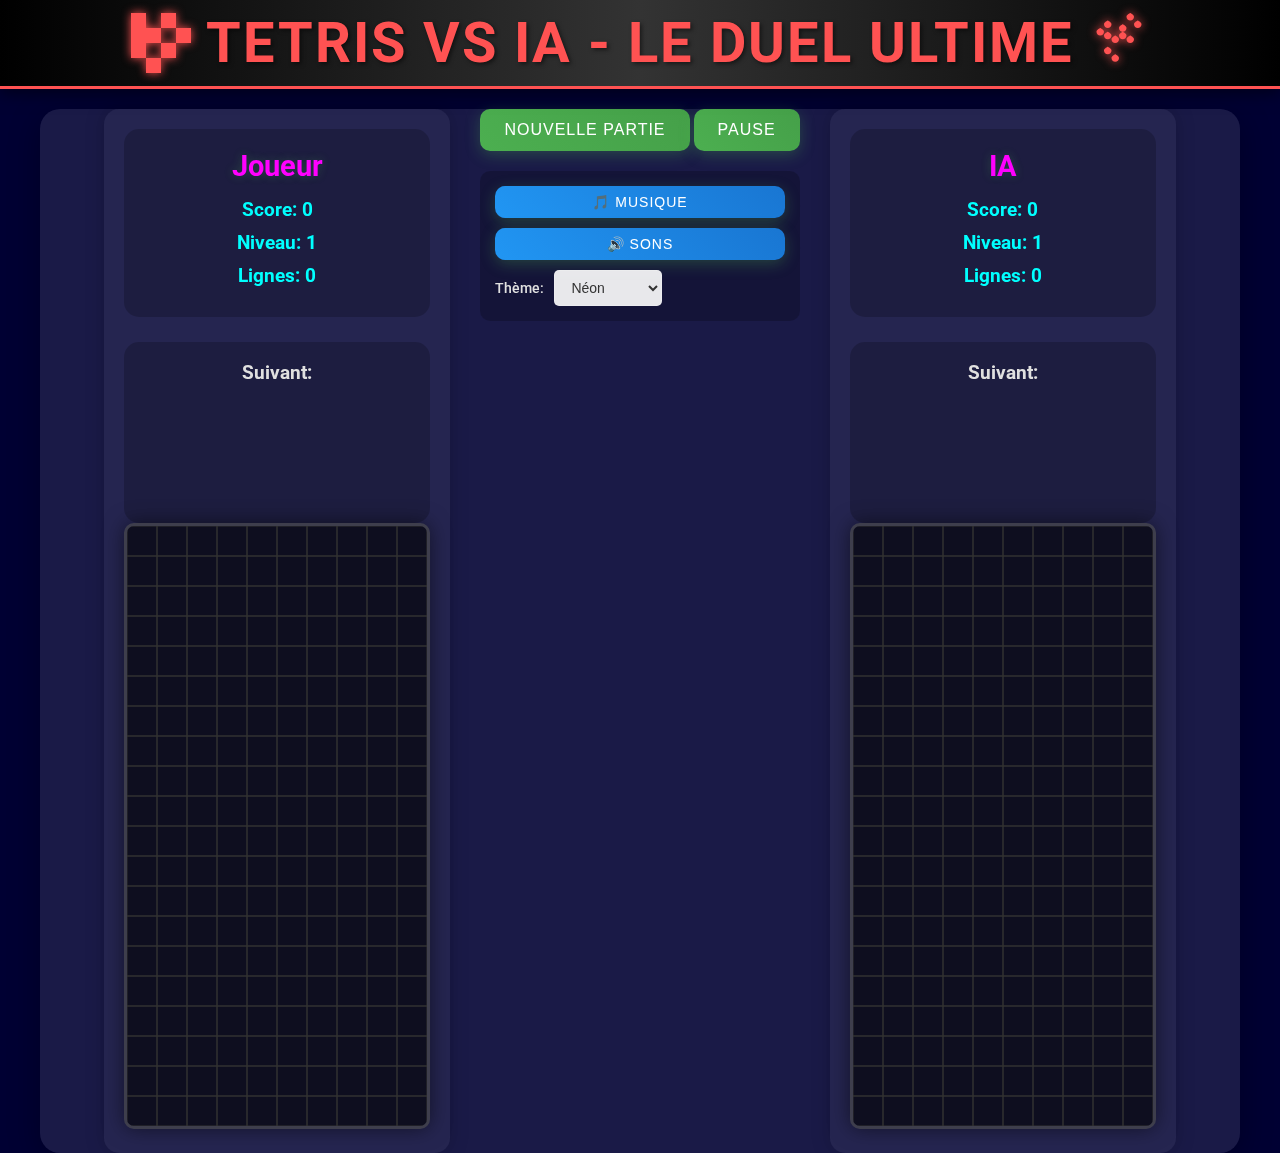
<file: index.html>
<!DOCTYPE html>
<html lang="fr">
<head>
    <meta charset="UTF-8">
    <meta name="viewport" content="width=device-width, initial-scale=1.0">
    <title>Tetris VS IA - Le Duel Ultime</title>
    <link rel="stylesheet" href="css/style.css">
    <link href="https://fonts.googleapis.com/css2?family=Roboto:wght@400;500;700&display=swap" rel="stylesheet">
    <link rel="icon" type="image/x-icon" href="assets/images/favicon.ico">
    <style>
        body {
            margin: 0;
            padding: 0;
            display: flex;
            flex-direction: column;
            align-items: center;
            min-height: 100vh;
        }
        
        .header {
            position: sticky;
            top: 0;
            width: 100%;
            text-align: center;
            padding: 10px 0;
            margin: 0;
            background: linear-gradient(to right, #000, #333, #000);
            border-bottom: 3px solid #ff5252;
            box-shadow: 0 4px 15px rgba(0,0,0,0.5);
            z-index: 1000;
            display: flex;
            justify-content: center;
        }
        
        .game-title {
            font-size: 3.5rem;
            color: #ff5252;
            text-shadow: 2px 2px 4px rgba(0,0,0,0.5);
            font-weight: bold;
            letter-spacing: 2px;
            margin: 0;
            display: inline-flex;
            align-items: center;
            justify-content: center;
            animation: glow 2s ease-in-out infinite alternate;
        }
        
        .title-icon {
            height: 60px;
            margin: 0 15px;
            filter: drop-shadow(0 0 5px #ff5252);
            animation: rotate 10s linear infinite;
        }
        
        @keyframes glow {
            from {
                text-shadow: 0 0 5px #fff, 0 0 10px #fff, 0 0 15px #ff5252, 0 0 20px #ff5252;
            }
            to {
                text-shadow: 0 0 10px #fff, 0 0 20px #fff, 0 0 30px #ff5252, 0 0 40px #ff5252;
            }
        }
        
        @keyframes rotate {
            from { transform: rotate(0deg); }
            to { transform: rotate(360deg); }
        }
        
        .game-container {
            margin-top: 20px;
            padding: 0 20px;
            width: 100%;
            max-width: 1200px;
            display: flex;
            justify-content: center;
        }
    </style>
</head>
<body>
    <header class="header">
        <h1 class="game-title">
            <img src="[data-uri]" class="title-icon" alt="Tetris Icon">
            TETRIS VS IA - LE DUEL ULTIME
            <img src="[data-uri]" class="title-icon" alt="AI Icon">
        </h1>
    </header>
    
    <div class="game-container">
        <!-- Joueur Humain -->
        <div class="player-section">
            <div class="game-info">
                <div class="score-container">
                    <h2>Joueur</h2>
                    <h3>Score: <span id="playerScore">0</span></h3>
                    <h3>Niveau: <span id="playerLevel">1</span></h3>
                    <h3>Lignes: <span id="playerLines">0</span></h3>
                </div>
                <div class="next-piece">
                    <h3>Suivant:</h3>
                    <canvas id="playerNextPiece" width="100" height="100"></canvas>
                </div>
            </div>
            <canvas id="playerBoard" width="300" height="600"></canvas>
        </div>

        <!-- Section centrale -->
        <div class="center-section">
            <div class="game-controls">
                <button id="startBtn">Nouvelle Partie</button>
                <button id="pauseBtn">Pause</button>
            </div>
            <div class="special-events">
                <div id="eventDisplay" class="event-box hidden">
                    <!-- Affichage des événements spéciaux -->
                </div>
            </div>
            <div class="mobile-controls">
                <button id="leftBtn">←</button>
                <button id="rightBtn">→</button>
                <button id="rotateBtn">↻</button>
                <button id="dropBtn">↓</button>
            </div>
            <div class="game-settings">
                <button id="musicToggle">🎵 Musique</button>
                <button id="soundToggle">🔊 Sons</button>
                <div class="theme-selector">
                    <label for="theme">Thème:</label>
                    <select id="theme">
                        <option value="classic">Classique</option>
                        <option value="neon">Néon</option>
                        <option value="retro">Rétro</option>
                    </select>
                </div>
            </div>
        </div>

        <!-- IA -->
        <div class="player-section">
            <div class="game-info">
                <div class="score-container">
                    <h2>IA</h2>
                    <h3>Score: <span id="aiScore">0</span></h3>
                    <h3>Niveau: <span id="aiLevel">1</span></h3>
                    <h3>Lignes: <span id="aiLines">0</span></h3>
                </div>
                <div class="next-piece">
                    <h3>Suivant:</h3>
                    <canvas id="aiNextPiece" width="100" height="100"></canvas>
                </div>
            </div>
            <canvas id="aiBoard" width="300" height="600"></canvas>
        </div>
    </div>

    <script src="js/tetromino.js"></script>
    <script src="js/board.js"></script>
    <script src="js/score.js"></script>
    <script src="js/controls.js"></script>
    <script src="js/ai.js"></script>
    <script src="js/rules.js"></script>
    <script src="js/audio.js"></script>
    <script src="js/game.js"></script>
</body>
</html>
</file>
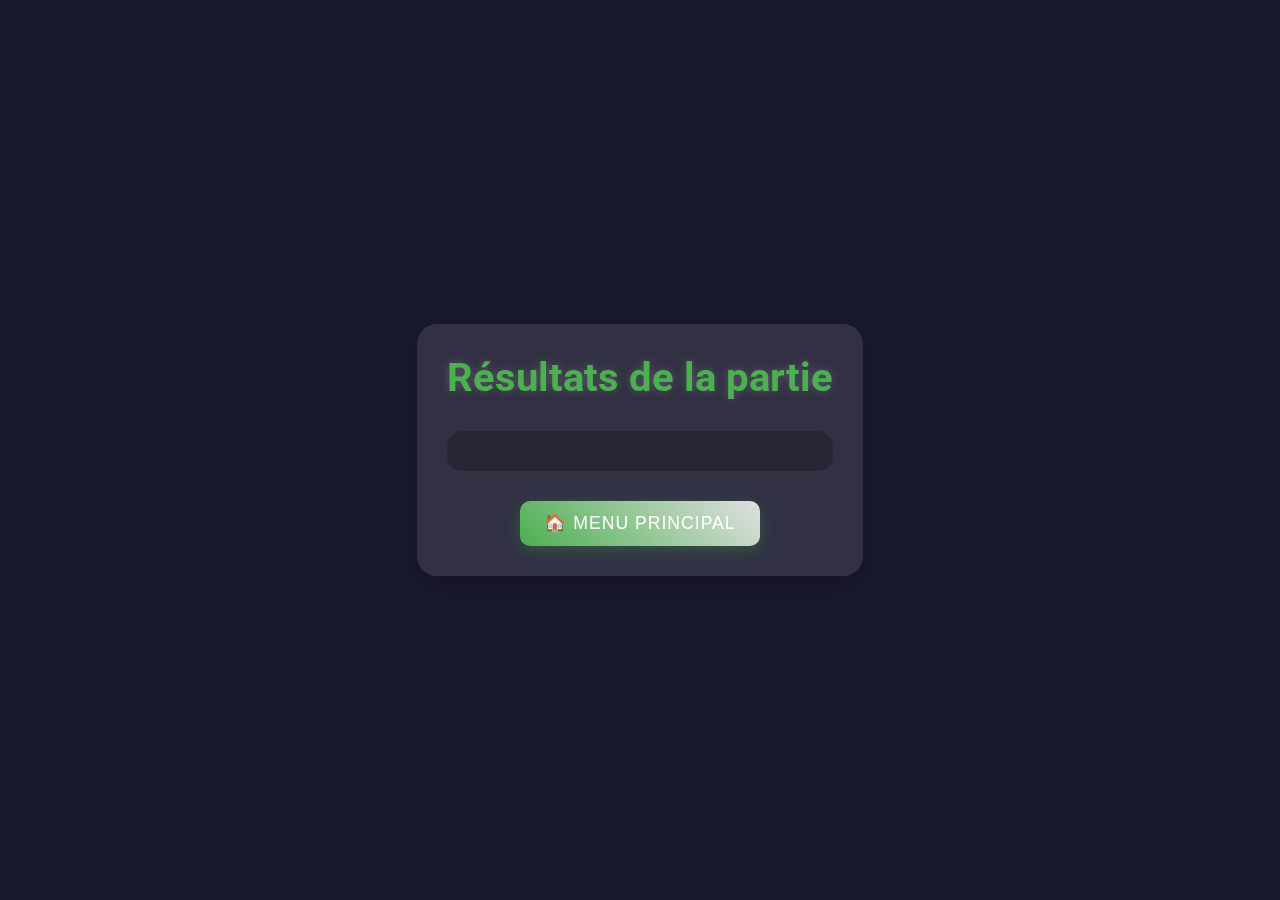
<file: dashboard.html>
<!DOCTYPE html>
<html lang="fr">
<head>
    <meta charset="UTF-8">
    <meta name="viewport" content="width=device-width, initial-scale=1.0">
    <title>Résultats - Tetris VS IA</title>
    <link href="https://fonts.googleapis.com/css2?family=Roboto:wght@400;500;700&display=swap" rel="stylesheet">
    <link rel="stylesheet" href="css/style.css">
</head>
<body class="theme-classic">
    <div class="dashboard-container">
        <h1>Résultats de la partie</h1>
        
        <div class="last-game">
            <!-- La dernière partie sera affichée ici -->
        </div>

        <div class="dashboard-buttons">
            <button id="mainMenuBtn" class="dashboard-button">🏠 Menu Principal</button>
        </div>
    </div>

    <script src="js/dashboard.js"></script>
</body>
</html>
</file>
<file: css/style.css>
* {
    margin: 0;
    padding: 0;
    box-sizing: border-box;
}

body {
    font-family: 'Roboto', sans-serif;
    background: linear-gradient(135deg, var(--bg-color) 0%, var(--bg-color) 100%);
    display: flex;
    justify-content: center;
    align-items: center;
    min-height: 100vh;
    color: #fff;
    transition: opacity 0.5s, transform 0.5s;
}

.game-container {
    display: flex;
    gap: 30px;
    padding: 30px;
    background: rgba(255, 255, 255, 0.1);
    border-radius: 20px;
    backdrop-filter: blur(10px);
    box-shadow: 0 8px 32px rgba(0, 0, 0, 0.3);
}

.game-info {
    display: flex;
    flex-direction: column;
    gap: 25px;
    min-width: 200px;
}

.score-container {
    background: rgba(0, 0, 0, 0.2);
    padding: 20px;
    border-radius: 15px;
    text-align: center;
}

.score-container h2 {
    font-size: 1.8em;
    margin-bottom: 15px;
    color: var(--primary-color);
    text-shadow: 0 0 10px rgba(76, 175, 80, 0.3);
}

.score-container h3 {
    font-size: 1.2em;
    margin: 10px 0;
    color: var(--secondary-color);
}

.next-piece {
    background: rgba(0, 0, 0, 0.2);
    padding: 20px;
    border-radius: 15px;
    text-align: center;
}

.next-piece h3 {
    margin-bottom: 15px;
    color: #e0e0e0;
}

#gameBoard {
    border: 3px solid rgba(255, 255, 255, 0.1);
    border-radius: 10px;
    background-color: rgba(0, 0, 0, 0.4);
    box-shadow: 0 0 20px rgba(0, 0, 0, 0.5);
}

.controls {
    display: flex;
    flex-direction: column;
    gap: 15px;
    min-width: 200px;
}

button {
    padding: 12px 24px;
    font-size: 16px;
    cursor: pointer;
    background: linear-gradient(45deg, #4CAF50, #45a049);
    color: white;
    border: none;
    border-radius: 10px;
    transition: all 0.3s ease;
    text-transform: uppercase;
    letter-spacing: 1px;
    box-shadow: 0 4px 15px rgba(76, 175, 80, 0.3);
}

button:hover {
    transform: translateY(-2px);
    box-shadow: 0 6px 20px rgba(76, 175, 80, 0.4);
}

button:active {
    transform: translateY(1px);
}

.mobile-controls {
    display: none;
    grid-template-columns: repeat(3, 1fr);
    gap: 10px;
    margin-top: 20px;
}

.mobile-controls button {
    padding: 15px;
    font-size: 24px;
    border-radius: 50%;
    aspect-ratio: 1;
    display: flex;
    align-items: center;
    justify-content: center;
}

/* Animations */
@keyframes fadeIn {
    from { opacity: 0; transform: translateY(-20px); }
    to { opacity: 1; transform: translateY(0); }
}

@keyframes pulse {
    0% { transform: scale(1); }
    50% { transform: scale(1.05); }
    100% { transform: scale(1); }
}

@keyframes glow {
    0% { box-shadow: 0 0 5px rgba(76, 175, 80, 0.3); }
    50% { box-shadow: 0 0 20px rgba(76, 175, 80, 0.5); }
    100% { box-shadow: 0 0 5px rgba(76, 175, 80, 0.3); }
}

/* Application des animations */
.score-container, .next-piece {
    animation: fadeIn 0.5s ease-out;
}

#score {
    animation: pulse 2s infinite;
    display: inline-block;
}

button#startBtn {
    animation: glow 2s infinite;
}

/* Media Queries */
@media (max-width: 768px) {
    .game-container {
        flex-direction: column;
        align-items: center;
        padding: 20px;
        margin: 10px;
    }

    .game-info {
        flex-direction: row;
        flex-wrap: wrap;
        justify-content: center;
    }

    .mobile-controls {
        display: grid;
    }

    #gameBoard {
        max-width: 100%;
        height: auto;
    }
}

/* Ajout d'effets visuels pour les événements du jeu */
.line-clear {
    animation: lineClear 0.3s ease-out;
}

.level-up {
    animation: levelUp 0.5s ease-out;
}

@keyframes lineClear {
    0% { transform: scaleY(1); opacity: 1; }
    50% { transform: scaleY(0.1); opacity: 0.5; }
    100% { transform: scaleY(1); opacity: 1; }
}

@keyframes levelUp {
    0% { filter: brightness(1); }
    50% { filter: brightness(1.5); }
    100% { filter: brightness(1); }
}

@keyframes fadeOut {
    to {
        opacity: 0;
        transform: scale(0.95);
    }
}

/* Modifier/Ajouter ces styles */
.player-section {
    position: relative;
    background: rgba(255, 255, 255, 0.05);
    padding: 20px;
    border-radius: 15px;
    box-shadow: 0 0 20px rgba(0, 0, 0, 0.2);
}

#playerBoard, #aiBoard {
    border: 3px solid rgba(255, 255, 255, 0.2);
    border-radius: 10px;
    background-color: rgba(0, 0, 0, 0.6);
    box-shadow: 0 0 20px rgba(0, 0, 0, 0.5);
}

/* Ajout d'une grille de fond */
.board-grid {
    position: absolute;
    top: 0;
    left: 0;
    width: 100%;
    height: 100%;
    background-image: 
        linear-gradient(rgba(255, 255, 255, 0.1) 1px, transparent 1px),
        linear-gradient(90deg, rgba(255, 255, 255, 0.1) 1px, transparent 1px);
    background-size: 30px 30px;
    pointer-events: none;
}

.game-settings {
    margin-top: 20px;
    padding: 15px;
    background: rgba(0, 0, 0, 0.2);
    border-radius: 10px;
    display: flex;
    flex-direction: column;
    gap: 10px;
}

.theme-selector {
    display: flex;
    align-items: center;
    gap: 10px;
}

.theme-selector select {
    padding: 8px 12px;
    border-radius: 5px;
    background: rgba(255, 255, 255, 0.9);
    color: #333;
    border: 1px solid rgba(255, 255, 255, 0.2);
    font-size: 14px;
    font-weight: 500;
    cursor: pointer;
    transition: all 0.3s ease;
}

.theme-selector select:hover {
    background: #ffffff;
    box-shadow: 0 0 10px rgba(255, 255, 255, 0.3);
}

.theme-selector select option {
    background: #ffffff;
    color: #333;
    padding: 10px;
}

.theme-selector label {
    color: #e0e0e0;
    font-size: 14px;
    font-weight: 500;
}

/* Amélioration du style des boutons de paramètres */
.game-settings button {
    background: linear-gradient(45deg, #2196F3, #1976D2);
    font-size: 14px;
    padding: 8px 16px;
}

.game-settings button:hover {
    background: linear-gradient(45deg, #1976D2, #1565C0);
}

/* Style pour le bouton actif (musique/son activé) */
.game-settings button.active {
    background: linear-gradient(45deg, #4CAF50, #45a049);
}

/* Styles pour les power-ups */
.power-up-active {
    animation: powerUpGlow 1s infinite alternate;
}

@keyframes powerUpGlow {
    from { filter: brightness(1); }
    to { filter: brightness(1.5) drop-shadow(0 0 10px #fff); }
}

/* Styles pour les thèmes */
.theme-classic {
    --bg-color: #1a1a2e;
    --primary-color: #4CAF50;
    --secondary-color: #e0e0e0;
}

.theme-neon {
    --bg-color: #000033;
    --primary-color: #ff00ff;
    --secondary-color: #00ffff;
}

.theme-retro {
    --bg-color: #383838;
    --primary-color: #98ff98;
    --secondary-color: #c0c0c0;
}

/* Style pour le sélecteur de thème actif */
.theme-selector select:focus {
    outline: none;
    border-color: var(--primary-color);
    box-shadow: 0 0 10px rgba(255, 255, 255, 0.5);
}

/* Amélioration de la lisibilité des options */
.theme-selector select option:hover,
.theme-selector select option:focus,
.theme-selector select option:active {
    background-color: var(--primary-color);
    color: white;
}

/* Nouveaux styles pour les événements et animations */
.event-animation {
    animation: eventPopup 0.3s ease-out;
    background: rgba(0, 0, 0, 0.8);
    color: #fff;
    padding: 10px 20px;
    border-radius: 20px;
    font-size: 1.2em;
    text-align: center;
    margin: 10px 0;
}

@keyframes eventPopup {
    0% { transform: scale(0.5); opacity: 0; }
    50% { transform: scale(1.2); }
    100% { transform: scale(1); opacity: 1; }
}

/* Style pour le compteur de combo */
.combo-counter {
    position: absolute;
    top: 50%;
    left: 50%;
    transform: translate(-50%, -50%);
    font-size: 2em;
    color: #ff4444;
    text-shadow: 0 0 10px rgba(255, 68, 68, 0.8);
    pointer-events: none;
    z-index: 100;
}

/* Animation pour les lignes de pénalité */
.garbage-line {
    animation: lineClear 0.3s ease-out;
}

/* Animation pour les lignes de pénalité */
.garbage-line-animation {
    animation: garbageLineAppear 0.5s ease-out;
}

@keyframes garbageLineAppear {
    from {
        transform: scaleY(0);
        opacity: 0;
    }
    to {
        transform: scaleY(1);
        opacity: 1;
    }
}

/* Animation pour les points bonus */
.bonus-points {
    position: absolute;
    top: 50%;
    left: 50%;
    transform: translate(-50%, -50%);
    color: #ffeb3b;
    font-size: 24px;
    font-weight: bold;
    text-shadow: 0 0 10px rgba(255, 235, 59, 0.5);
    animation: bonusPoints 1s ease-out forwards;
    pointer-events: none;
}

@keyframes bonusPoints {
    0% {
        transform: translate(-50%, -50%) scale(0.5);
        opacity: 0;
    }
    50% {
        transform: translate(-50%, -100%) scale(1.2);
        opacity: 1;
    }
    100% {
        transform: translate(-50%, -150%) scale(1);
        opacity: 0;
    }
}

/* Styles améliorés pour le résumé de partie */
.game-summary-overlay {
    position: fixed;
    top: 0;
    left: 0;
    right: 0;
    bottom: 0;
    background: rgba(0, 0, 0, 0.85);
    display: flex;
    justify-content: center;
    align-items: center;
    z-index: 1000;
}

.game-summary {
    background: rgba(255, 255, 255, 0.1);
    backdrop-filter: blur(10px);
    padding: 40px;
    border-radius: 20px;
    text-align: center;
    min-width: 400px;
    transform: translateY(20px);
    opacity: 0;
    transition: all 0.3s ease-out;
    border: 2px solid rgba(255, 255, 255, 0.1);
}

.game-summary.show {
    transform: translateY(0);
    opacity: 1;
}

.game-summary h2 {
    color: var(--primary-color);
    margin-bottom: 30px;
    font-size: 2.5em;
    text-shadow: 0 0 10px rgba(255, 255, 255, 0.2);
}

.winner-section {
    margin: 20px 0;
}

.winner-trophy {
    font-size: 4em;
    margin-bottom: 10px;
    animation: trophyGlow 2s infinite;
}

.scores {
    display: flex;
    justify-content: space-around;
    align-items: center;
    margin: 30px 0;
    gap: 20px;
}

.player-score, .ai-score {
    padding: 20px;
    border-radius: 15px;
    background: rgba(0, 0, 0, 0.3);
    flex: 1;
    transition: all 0.3s ease;
}

.winner-highlight {
    background: rgba(255, 215, 0, 0.1);
    box-shadow: 0 0 20px rgba(255, 215, 0, 0.2);
    transform: scale(1.05);
}

.score-vs {
    font-size: 1.5em;
    color: var(--secondary-color);
    font-weight: bold;
}

.score-value {
    font-size: 2.5em;
    font-weight: bold;
    margin: 10px 0;
    color: var(--primary-color);
}

.score-label {
    color: var(--secondary-color);
    font-size: 0.9em;
}

.game-stats {
    margin: 20px 0;
    padding: 15px;
    background: rgba(0, 0, 0, 0.2);
    border-radius: 10px;
}

.summary-buttons {
    display: flex;
    gap: 15px;
    justify-content: center;
    margin-top: 30px;
}

.summary-button {
    padding: 12px 24px;
    font-size: 1.1em;
    border-radius: 10px;
    background: linear-gradient(45deg, var(--primary-color), var(--secondary-color));
    border: none;
    color: white;
    cursor: pointer;
    transition: all 0.3s ease;
}

.summary-button:hover {
    transform: translateY(-2px);
    box-shadow: 0 5px 15px rgba(0, 0, 0, 0.3);
}

@keyframes trophyGlow {
    0% { text-shadow: 0 0 10px rgba(255, 215, 0, 0.5); }
    50% { text-shadow: 0 0 20px rgba(255, 215, 0, 0.8); }
    100% { text-shadow: 0 0 10px rgba(255, 215, 0, 0.5); }
}

/* Styles pour le dashboard */
.dashboard-container {
    max-width: 800px;
    margin: 40px auto;
    padding: 30px;
    background: rgba(255, 255, 255, 0.1);
    border-radius: 20px;
    backdrop-filter: blur(10px);
    box-shadow: 0 8px 32px rgba(0, 0, 0, 0.3);
}

.dashboard-container h1 {
    text-align: center;
    color: var(--primary-color);
    margin-bottom: 30px;
    font-size: 2.5em;
    text-shadow: 0 0 10px rgba(255, 255, 255, 0.2);
}

.last-game {
    background: rgba(0, 0, 0, 0.2);
    padding: 20px;
    border-radius: 15px;
    margin-bottom: 30px;
}

.last-game h2 {
    color: var(--secondary-color);
    margin-bottom: 15px;
}

.last-game-details {
    display: grid;
    grid-template-columns: repeat(auto-fit, minmax(200px, 1fr));
    gap: 15px;
}

.last-game-details p {
    font-size: 1.1em;
    padding: 10px;
    background: rgba(255, 255, 255, 0.1);
    border-radius: 8px;
    text-align: center;
}

#highScoresTable {
    width: 100%;
    border-collapse: collapse;
    margin: 20px 0;
    background: rgba(0, 0, 0, 0.2);
    border-radius: 10px;
    overflow: hidden;
}

#highScoresTable th,
#highScoresTable td {
    padding: 15px;
    text-align: center;
    border-bottom: 1px solid rgba(255, 255, 255, 0.1);
}

#highScoresTable th {
    background: rgba(0, 0, 0, 0.3);
    color: var(--primary-color);
    font-weight: 500;
}

#highScoresTable tr:hover {
    background: rgba(255, 255, 255, 0.05);
}

.dashboard-buttons {
    display: flex;
    justify-content: center;
    gap: 20px;
    margin-top: 30px;
}

.dashboard-button {
    padding: 12px 24px;
    font-size: 1.1em;
    border-radius: 10px;
    background: linear-gradient(45deg, var(--primary-color), var(--secondary-color));
    border: none;
    color: white;
    cursor: pointer;
    transition: all 0.3s ease;
}

.dashboard-button:hover {
    transform: translateY(-2px);
    box-shadow: 0 5px 15px rgba(0, 0, 0, 0.3);
}
</file>
